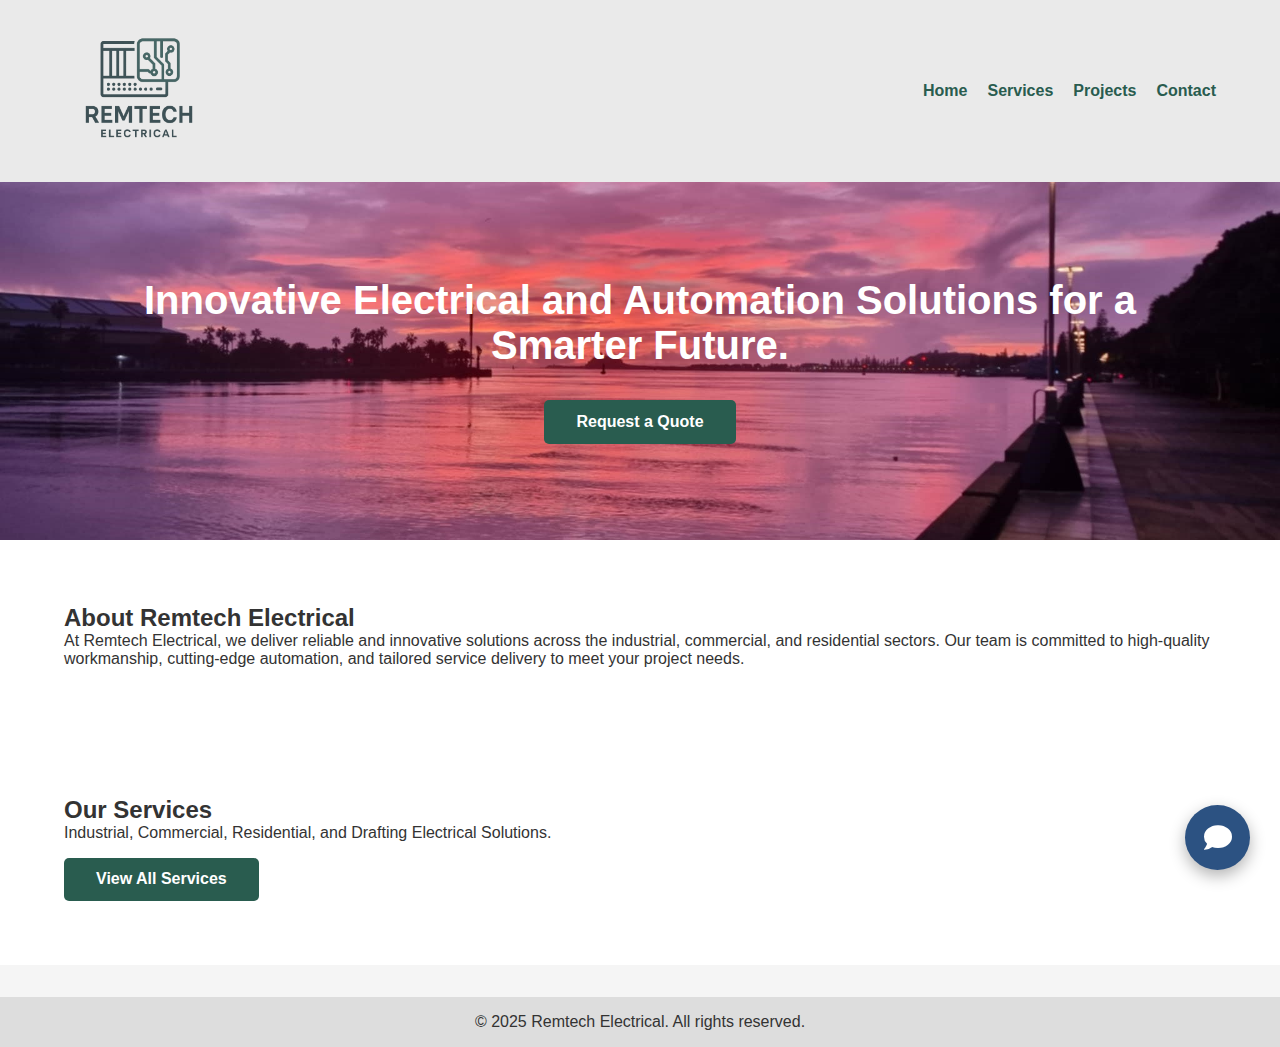
<file: remtech website/index.html>
<!DOCTYPE html>
<html lang="en">
<head>
  <meta charset="UTF-8">
  <meta name="viewport" content="width=device-width, initial-scale=1">
  <title>Remtech Electrical</title>
  <link rel="stylesheet" href="styles.css">
</head>
<body>

<header>
  <div class="container header-container">
    <img src="images/remtech-logo.png" alt="Remtech Electrical Logo" class="logo">
    <nav>
      <ul>
        <li><a href="index.html">Home</a></li>
        <li><a href="services.html">Services</a></li>
        <li><a href="projects.html">Projects</a></li>
        <li><a href="contact.html">Contact</a></li>
      </ul>
    </nav>
  </div>
</header>

<section id="home" class="hero">
  <div class="container">
    <h2>Innovative Electrical and Automation Solutions for a Smarter Future.</h2>
    <a href="contact.html" class="cta-button">Request a Quote</a>
  </div>
</section>

<section id="about" class="about">
  <div class="container">
    <h2>About Remtech Electrical</h2>
    <p>At Remtech Electrical, we deliver reliable and innovative solutions across the industrial, commercial, and residential sectors. Our team is committed to high-quality workmanship, cutting-edge automation, and tailored service delivery to meet your project needs.</p>
  </div>
</section>

<section id="services" class="services-preview">
  <div class="container">
    <h2>Our Services</h2>
    <p>Industrial, Commercial, Residential, and Drafting Electrical Solutions.</p>
    <a href="services.html" class="cta-button">View All Services</a>
  </div>
</section>

<footer>
  <div class="container">
    <p>&copy; 2025 Remtech Electrical. All rights reserved.</p>
  </div>
</footer>

<!-- Font Awesome for icons -->
<link rel="stylesheet" href="https://cdnjs.cloudflare.com/ajax/libs/font-awesome/5.15.3/css/all.min.css">

<!-- Chatbot container -->
<div id="remtech-chatbot"></div>

<!-- Chatbot script -->
<script src="chatbot_frontend.js"></script>
</body>
</html>
</file>
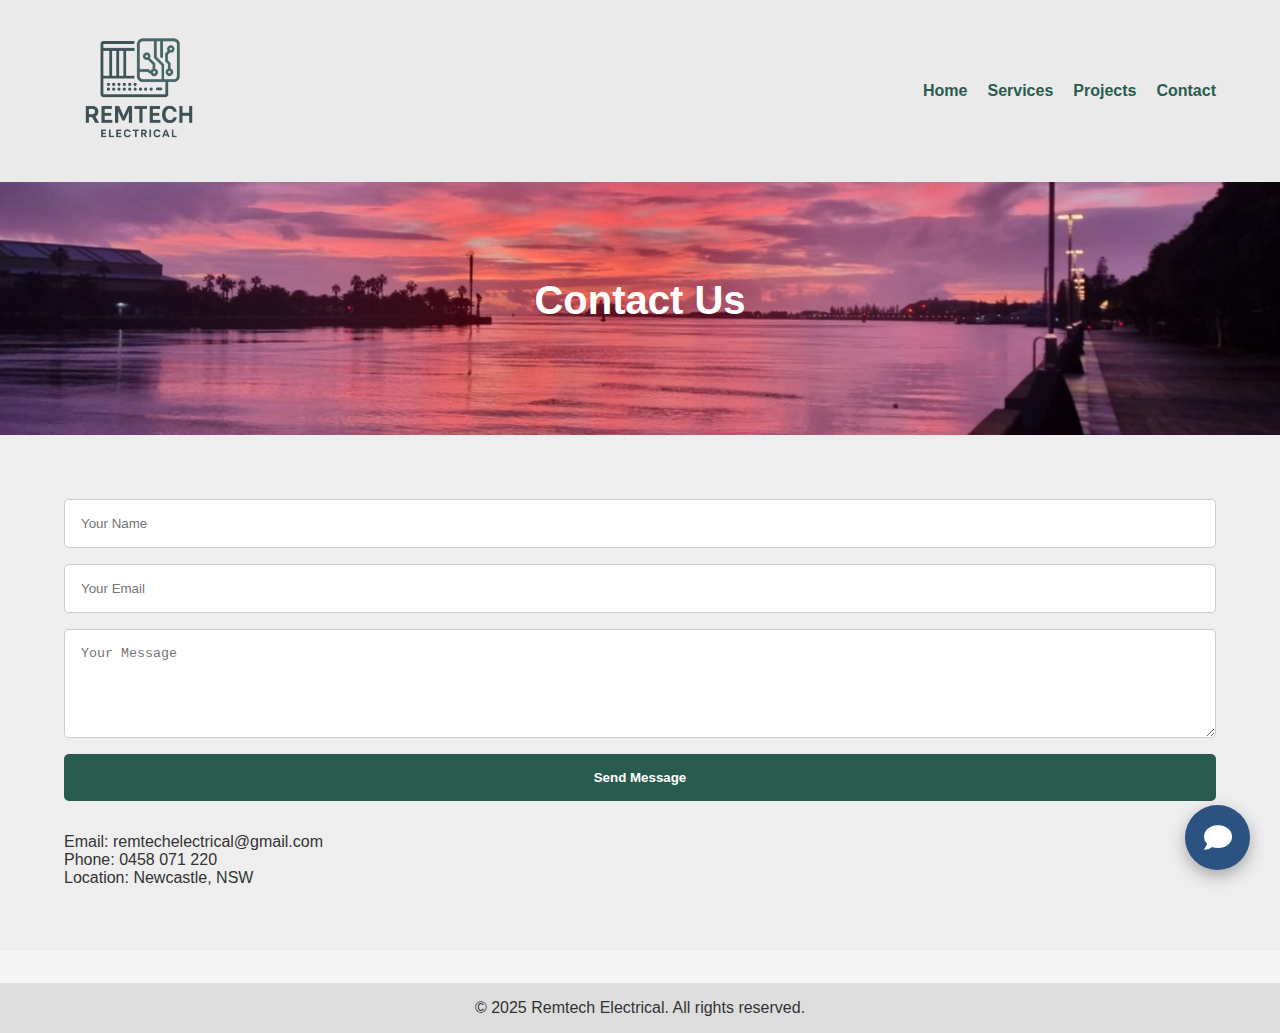
<file: remtech website/contact.html>
<!DOCTYPE html>
<html lang="en">
<head>
  <meta charset="UTF-8">
  <meta name="viewport" content="width=device-width, initial-scale=1">
  <title>Contact - Remtech Electrical</title>
  <link rel="stylesheet" href="styles.css">
  <!-- Font Awesome for icons -->
  <link rel="stylesheet" href="https://cdnjs.cloudflare.com/ajax/libs/font-awesome/5.15.3/css/all.min.css">
</head>
<body>

<header>
  <div class="container header-container">
    <img src="images/remtech-logo.png" alt="Remtech Electrical Logo" class="logo">
    <nav>
      <ul>
        <li><a href="index.html">Home</a></li>
        <li><a href="services.html">Services</a></li>
        <li><a href="projects.html">Projects</a></li>
        <li><a href="contact.html">Contact</a></li>
      </ul>
    </nav>
  </div>
</header>

<section class="page-hero contact-hero">
  <div class="container">
    <h2>Contact Us</h2>
  </div>
</section>

<section class="contact">
  <div class="container">
    <form action="mailto:your@email.com" method="post" enctype="text/plain">
      <input type="text" name="name" placeholder="Your Name" required>
      <input type="email" name="email" placeholder="Your Email" required>
      <textarea name="message" placeholder="Your Message" rows="5" required></textarea>
      <button type="submit">Send Message</button>
    </form>
    <div class="contact-details">
      <p>Email: remtechelectrical@gmail.com</p>
      <p>Phone: 0458 071 220</p>
      <p>Location: Newcastle, NSW</p>
    </div>
  </div>
</section>

<footer>
  <div class="container">
    <p>&copy; 2025 Remtech Electrical. All rights reserved.</p>
  </div>
</footer>

<!-- Chatbot container -->
<div id="remtech-chatbot"></div>

<!-- Chatbot script -->
<script src="chatbot_frontend.js"></script>
</body>
</html>
</file>
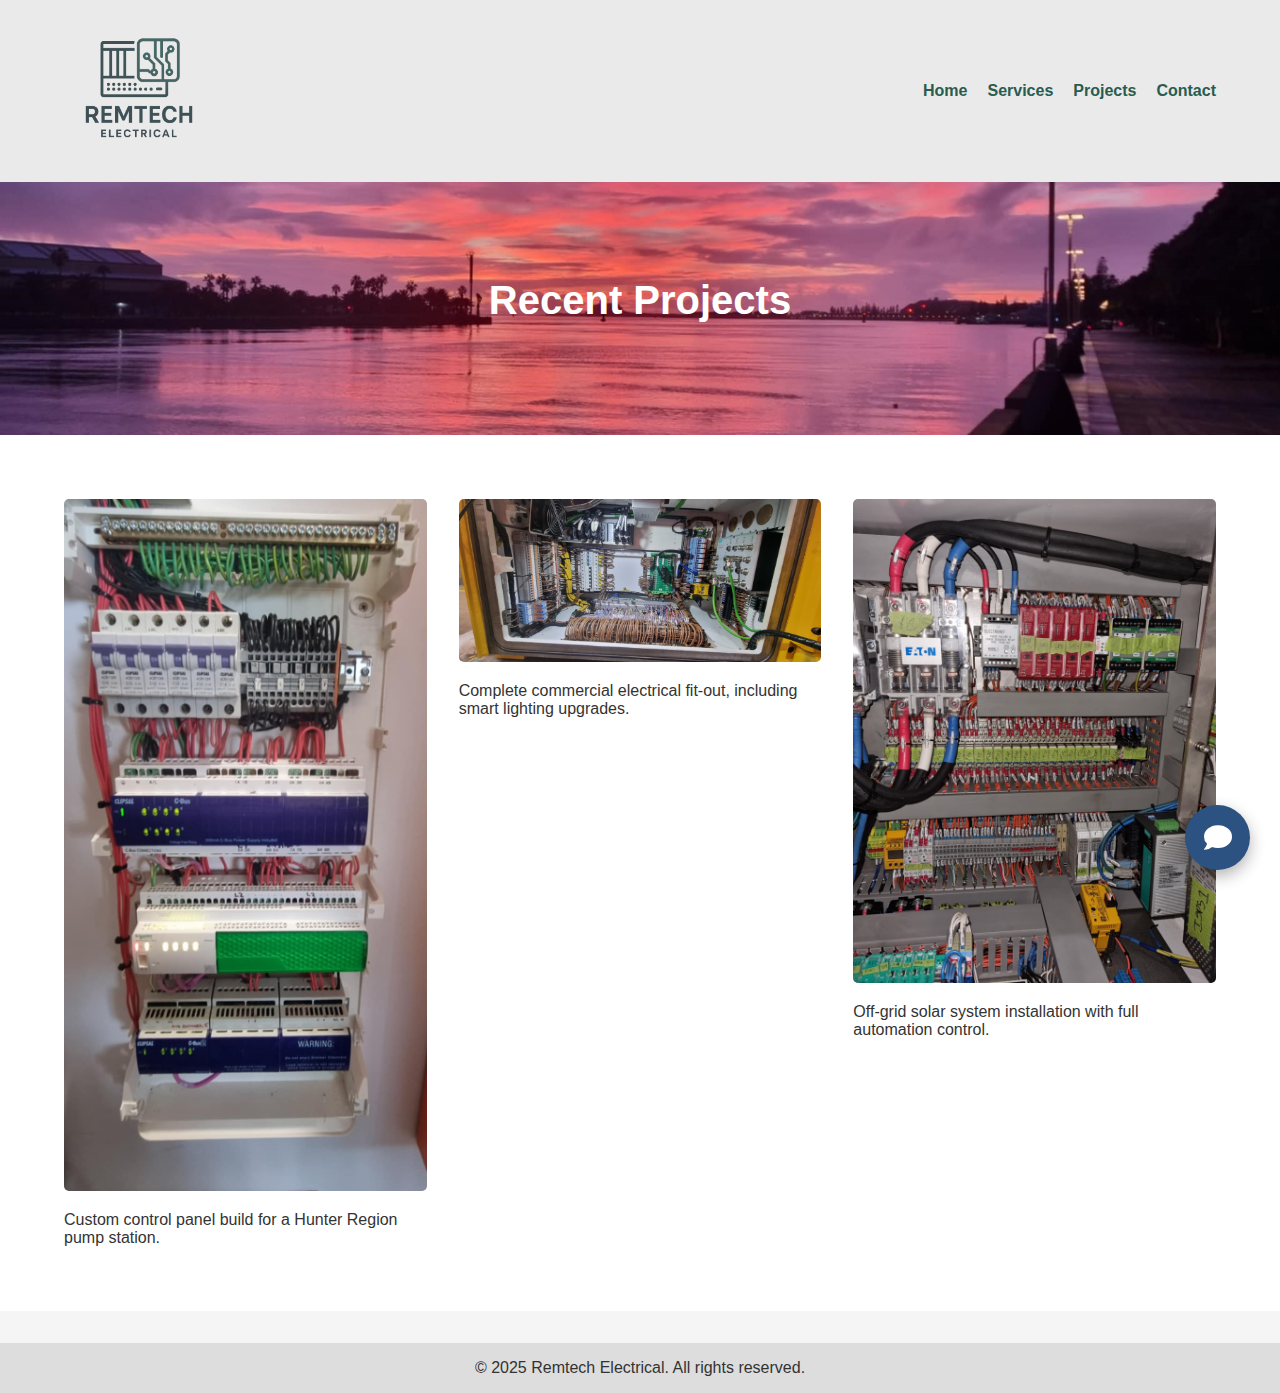
<file: remtech website/projects.html>
<!DOCTYPE html>
<html lang="en">
<head>
  <meta charset="UTF-8">
  <meta name="viewport" content="width=device-width, initial-scale=1">
  <title>Projects - Remtech Electrical</title>
  <link rel="stylesheet" href="styles.css">
  <!-- Font Awesome for icons -->
  <link rel="stylesheet" href="https://cdnjs.cloudflare.com/ajax/libs/font-awesome/5.15.3/css/all.min.css">
</head>
<body>

<header>
  <div class="container header-container">
    <img src="images/remtech-logo.png" alt="Remtech Electrical Logo" class="logo">
    <nav>
      <ul>
        <li><a href="index.html">Home</a></li>
        <li><a href="services.html">Services</a></li>
        <li><a href="projects.html">Projects</a></li>
        <li><a href="contact.html">Contact</a></li>
      </ul>
    </nav>
  </div>
</header>

<section class="page-hero projects-hero">
  <div class="container">
    <h2>Recent Projects</h2>
  </div>
</section>

<section class="projects">
  <div class="container project-gallery">
    <div class="project-item">
      <img src="images/project1.jpg" alt="Project 1">
      <p>Custom control panel build for a Hunter Region pump station.</p>
    </div>
    <div class="project-item">
      <img src="images/project2.jpg" alt="Project 2">
      <p>Complete commercial electrical fit-out, including smart lighting upgrades.</p>
    </div>
    <div class="project-item">
      <img src="images/project3.jpg" alt="Project 3">
      <p>Off-grid solar system installation with full automation control.</p>
    </div>
  </div>
</section>

<footer>
  <div class="container">
    <p>&copy; 2025 Remtech Electrical. All rights reserved.</p>
  </div>
</footer>

<!-- Chatbot container -->
<div id="remtech-chatbot"></div>

<!-- Chatbot script -->
<script src="chatbot_frontend.js"></script>
</body>
</html>
</file>
<file: remtech website/styles.css>
/* Reset */
* {
  margin: 0;
  padding: 0;
  box-sizing: border-box;
}

body {
  font-family: 'Segoe UI', Tahoma, Geneva, Verdana, sans-serif;
  background-color: #f5f5f5;
  color: #333;
}

/* Container */
.container {
  width: 90%;
  max-width: 1200px;
  margin: 0 auto;
}

/* Header */
header {
  background-color: #eaeaea;
  padding: 1rem 0;
}

.header-container {
  display: flex;
  justify-content: space-between;
  align-items: center;
}

.logo {
  width: 150px;
  height: auto;
}

nav ul {
  list-style: none;
  display: flex;
  gap: 20px;
}

nav a {
  color: #295C4F;
  text-decoration: none;
  font-weight: bold;
}

nav a:hover {
  color: #1f453c;
}

/* Hero Sections */
.page-hero, .hero {
  background: url('images/hero-background.jpg') no-repeat center center/cover;
  color: white;
  text-align: center;
  padding: 6rem 0;
  background-color: #295C4F; /* fallback green */
}

.page-hero h2, .hero h2 {
  font-size: 2.5rem;
  margin-bottom: 1rem;
}

.cta-button {
  display: inline-block;
  margin-top: 1rem;
  padding: 0.8rem 2rem;
  background-color: #295C4F;
  color: #fff;
  text-decoration: none;
  font-weight: bold;
  border-radius: 5px;
}

.cta-button:hover {
  background-color: #1f453c;
}

/* About Section */
.about, .services-preview {
  padding: 4rem 0;
  background-color: #ffffff;
}

/* Services Page */
.services {
  padding: 4rem 0;
  background-color: #eeeeee;
}

.service-list {
  display: grid;
  grid-template-columns: repeat(auto-fit, minmax(280px, 1fr));
  gap: 1rem;
}

.service-item {
  background: white;
  padding: 1.5rem;
  border-left: 5px solid #295C4F;
  box-shadow: 0 2px 5px rgba(0,0,0,0.05);
}

/* Projects Page */
.projects {
  padding: 4rem 0;
  background-color: #ffffff;
}

.project-gallery {
  display: grid;
  grid-template-columns: repeat(auto-fit, minmax(280px, 1fr));
  gap: 2rem;
}

.project-item img {
  width: 100%;
  height: auto;
  border-radius: 5px;
  margin-bottom: 1rem;
}

/* Contact Page */
.contact {
  padding: 4rem 0;
  background-color: #eeeeee;
}

.contact form {
  display: flex;
  flex-direction: column;
  gap: 1rem;
}

.contact input, .contact textarea {
  padding: 1rem;
  border: 1px solid #ccc;
  border-radius: 5px;
}

.contact button {
  padding: 1rem;
  background-color: #295C4F;
  color: white;
  border: none;
  border-radius: 5px;
  font-weight: bold;
  cursor: pointer;
}

.contact button:hover {
  background-color: #1f453c;
}

.contact-details {
  margin-top: 2rem;
}

/* Footer */
footer {
  background-color: #dddddd;
  color: #333;
  text-align: center;
  padding: 1rem 0;
  margin-top: 2rem;
}
.service-item {
  position: relative;
  overflow: hidden;
  background: white;
  padding: 1.5rem;
  border-left: 5px solid #295C4F;
  box-shadow: 0 2px 5px rgba(0,0,0,0.05);
  transition: background-color 0.3s ease;
}

.service-item .service-img {
  position: absolute;
  top: 0;
  left: 0;
  width: 100%;
  height: 100%;
  object-fit: cover;
  opacity: 0;
  z-index: 0;
  transition: opacity 0.4s ease;
}

.service-item:hover .service-img {
  opacity: 0.15;
}

.service-item h3,
.service-item p {
  position: relative;
  z-index: 1;
  background-color: rgba(255,255,255,0.85);
  padding: 0.5rem;
  border-radius: 4px;
}
</file>
